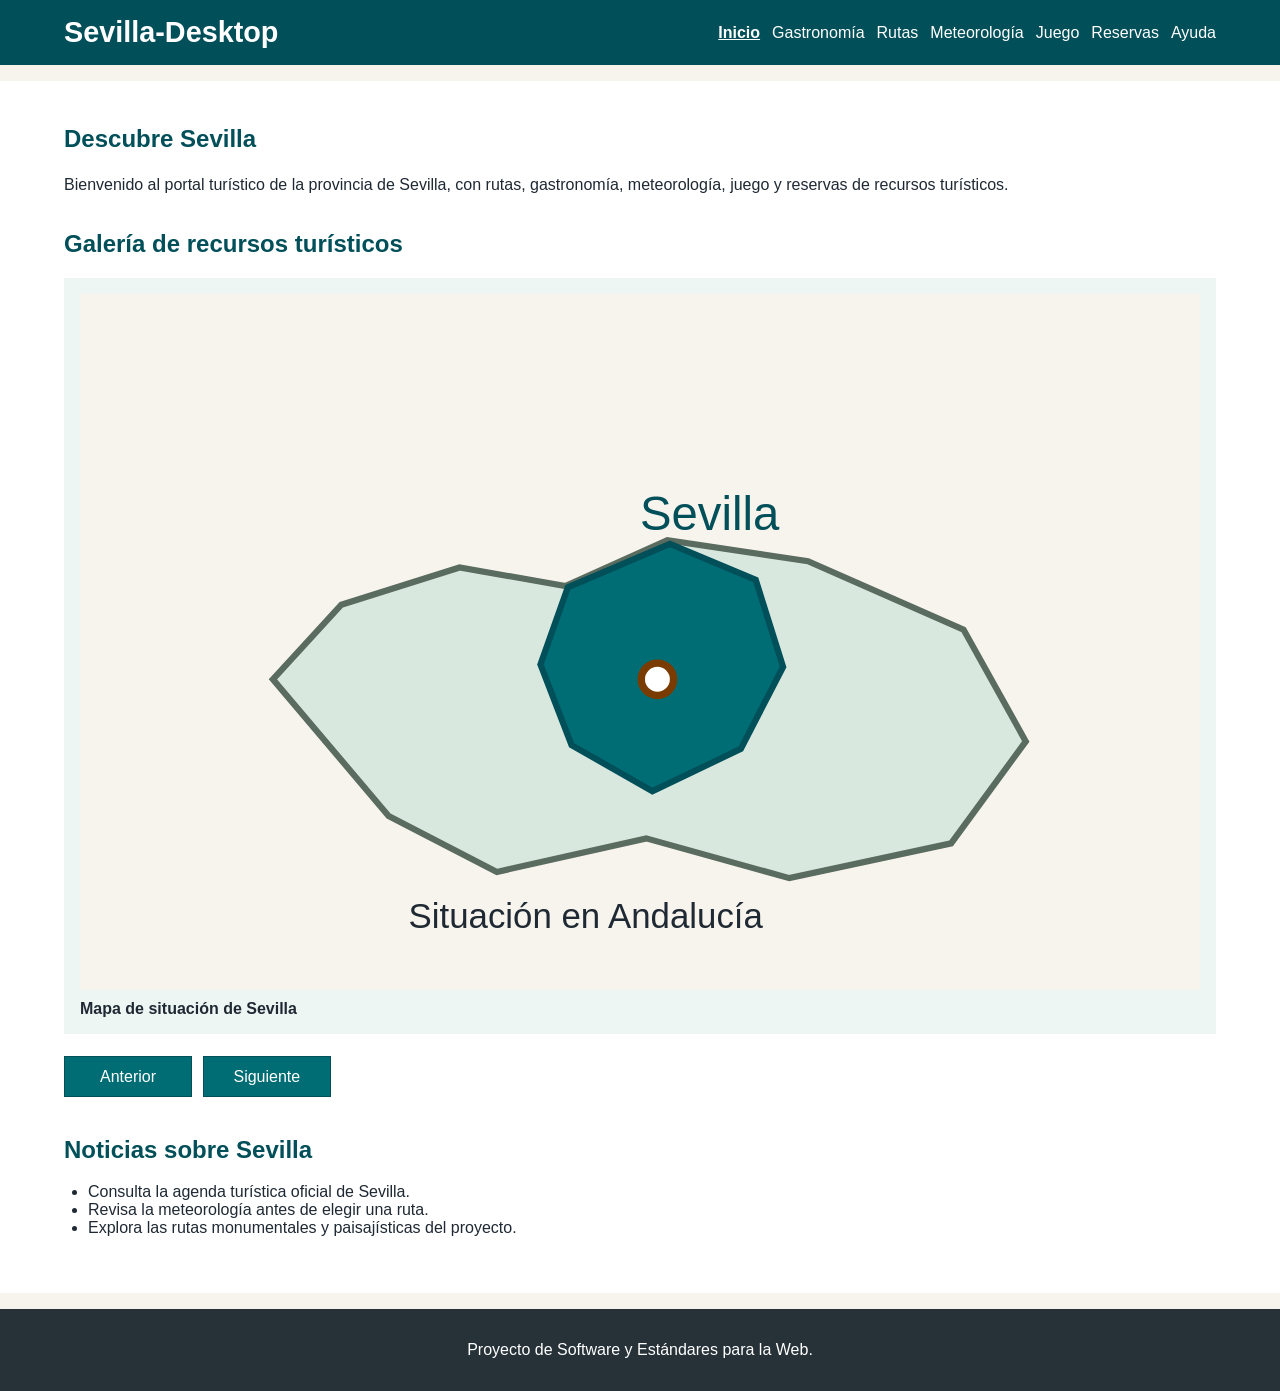
<file: index.html>
<!DOCTYPE HTML>
<html lang="es">
<head>
    <meta charset="UTF-8" />
    <title>Sevilla-Desktop</title>
    <meta name="author" content="Hugo Tejedor" />
    <meta name="description" content="Página principal de recursos turísticos de Sevilla" />
    <meta name="keywords" content="Sevilla, turismo, gastronomía, rutas, meteorología, reservas" />
    <meta name="viewport" content="width=device-width, initial-scale=1.0" />
    <link rel="stylesheet" type="text/css" href="estilo/estilo.css" />
    <link rel="stylesheet" type="text/css" href="estilo/layout.css" />
    <script src="https://code.jquery.com/jquery-3.6.0.min.js"></script>
    <script src="js/index.js" defer></script>
</head>
<body>
    <header>
        <h1><a href="index.html" title="Volver a la página principal">Sevilla-Desktop</a></h1>
        <nav>
            <a href="index.html" class="activo" title="Inicio">Inicio</a>
            <a href="gastronomia.html" title="Gastronomía">Gastronomía</a>
            <a href="rutas.html" title="Rutas">Rutas</a>
            <a href="meteorologia.html" title="Meteorología">Meteorología</a>
            <a href="juego.html" title="Juego">Juego</a>
            <a href="reservas.php" title="Reservas">Reservas</a>
            <a href="ayuda.html" title="Ayuda">Ayuda</a>
        </nav>
    </header>

    <main>
        <section>
            <h2>Descubre Sevilla</h2>
            <p>Bienvenido al portal turístico de la provincia de Sevilla, con rutas, gastronomía, meteorología, juego y reservas de recursos turísticos.</p>
        </section>

        <section>
            <h2>Galería de recursos turísticos</h2>
            <figure>
                <img src="multimedia/catedral.jpg" alt="Catedral de Sevilla" />
                <figcaption>Catedral de Sevilla</figcaption>
            </figure>
            <button type="button">Anterior</button>
            <button type="button">Siguiente</button>
        </section>

        <section>
            <h2>Noticias sobre Sevilla</h2>
            <p>Cargando noticias recientes...</p>
        </section>
    </main>

    <footer>
        <p>Proyecto de Software y Estándares para la Web.</p>
    </footer>
</body>
</html>
</file>
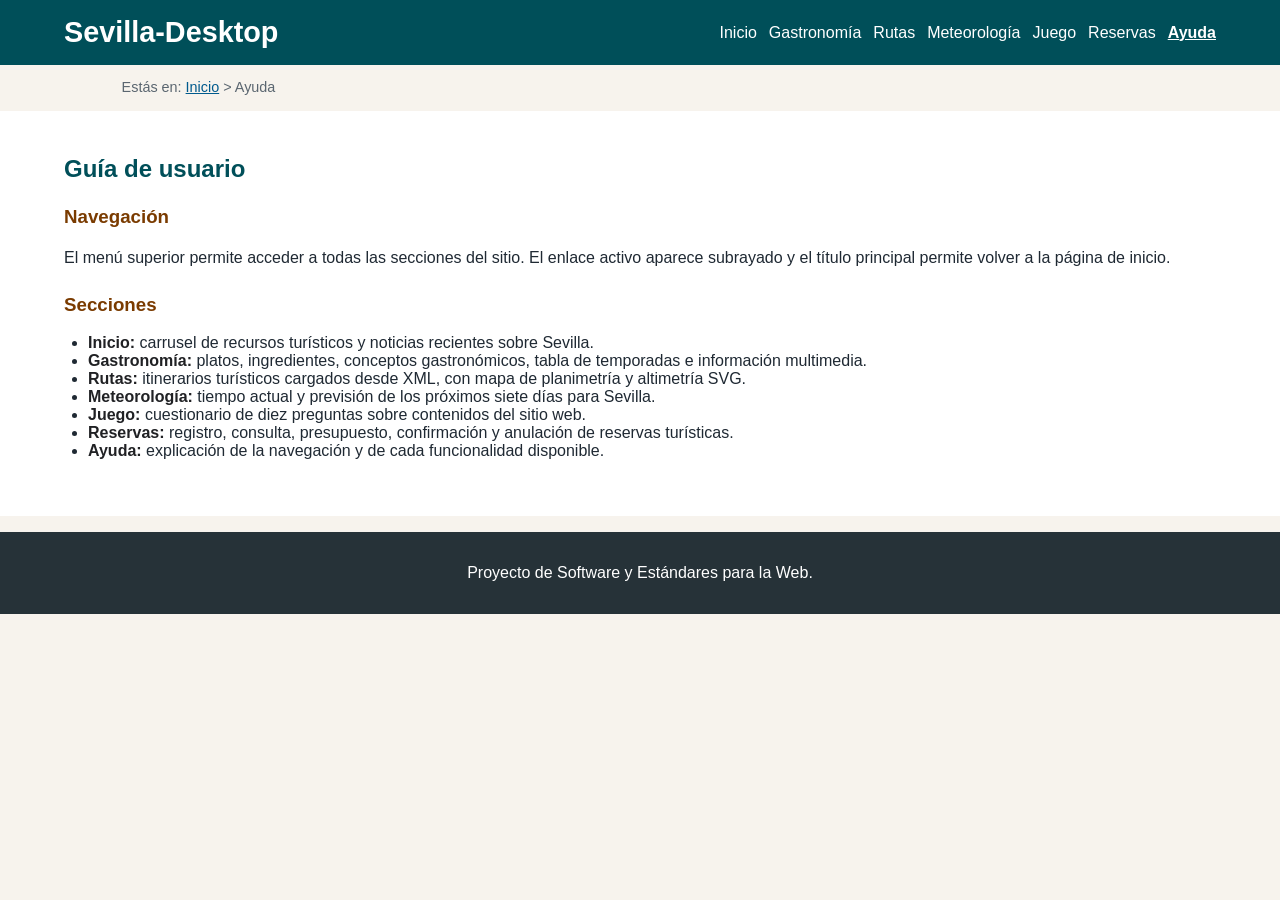
<file: ayuda.html>
<!DOCTYPE HTML>
<html lang="es">
<head>
    <meta charset="UTF-8" />
    <title>Sevilla-Desktop - Ayuda</title>
    <meta name="author" content="Hugo Tejedor" />
    <meta name="description" content="Ayuda de uso del sitio web Sevilla-Desktop" />
    <meta name="keywords" content="Sevilla, ayuda, navegación, proyecto web" />
    <meta name="viewport" content="width=device-width, initial-scale=1.0" />
    <link rel="stylesheet" type="text/css" href="estilo/estilo.css" />
    <link rel="stylesheet" type="text/css" href="estilo/layout.css" />
</head>
<body>
    <header>
        <h1><a href="index.html" title="Volver a la página principal">Sevilla-Desktop</a></h1>
        <nav>
            <a href="index.html" title="Inicio">Inicio</a>
            <a href="gastronomia.html" title="Gastronomía">Gastronomía</a>
            <a href="rutas.html" title="Rutas">Rutas</a>
            <a href="meteorologia.html" title="Meteorología">Meteorología</a>
            <a href="juego.html" title="Juego">Juego</a>
            <a href="reservas.php" title="Reservas">Reservas</a>
            <a href="ayuda.html" class="activo" title="Ayuda">Ayuda</a>
        </nav>
    </header>

    <p>Estás en: <a href="index.html">Inicio</a> &gt; Ayuda</p>

    <main>
        <section>
            <h2>Guía de usuario</h2>
            <article>
                <h3>Navegación</h3>
                <p>El menú superior permite acceder a todas las secciones del sitio. El enlace activo aparece subrayado y el título principal permite volver a la página de inicio.</p>
            </article>
            <article>
                <h3>Secciones</h3>
                <ul>
                    <li><strong>Inicio:</strong> carrusel de recursos turísticos y noticias recientes sobre Sevilla.</li>
                    <li><strong>Gastronomía:</strong> platos, ingredientes, conceptos gastronómicos, tabla de temporadas e información multimedia.</li>
                    <li><strong>Rutas:</strong> itinerarios turísticos cargados desde XML, con mapa de planimetría y altimetría SVG.</li>
                    <li><strong>Meteorología:</strong> tiempo actual y previsión de los próximos siete días para Sevilla.</li>
                    <li><strong>Juego:</strong> cuestionario de diez preguntas sobre contenidos del sitio web.</li>
                    <li><strong>Reservas:</strong> registro, consulta, presupuesto, confirmación y anulación de reservas turísticas.</li>
                    <li><strong>Ayuda:</strong> explicación de la navegación y de cada funcionalidad disponible.</li>
                </ul>
            </article>
        </section>
    </main>

    <footer>
        <p>Proyecto de Software y Estándares para la Web.</p>
    </footer>
</body>
</html>
</file>
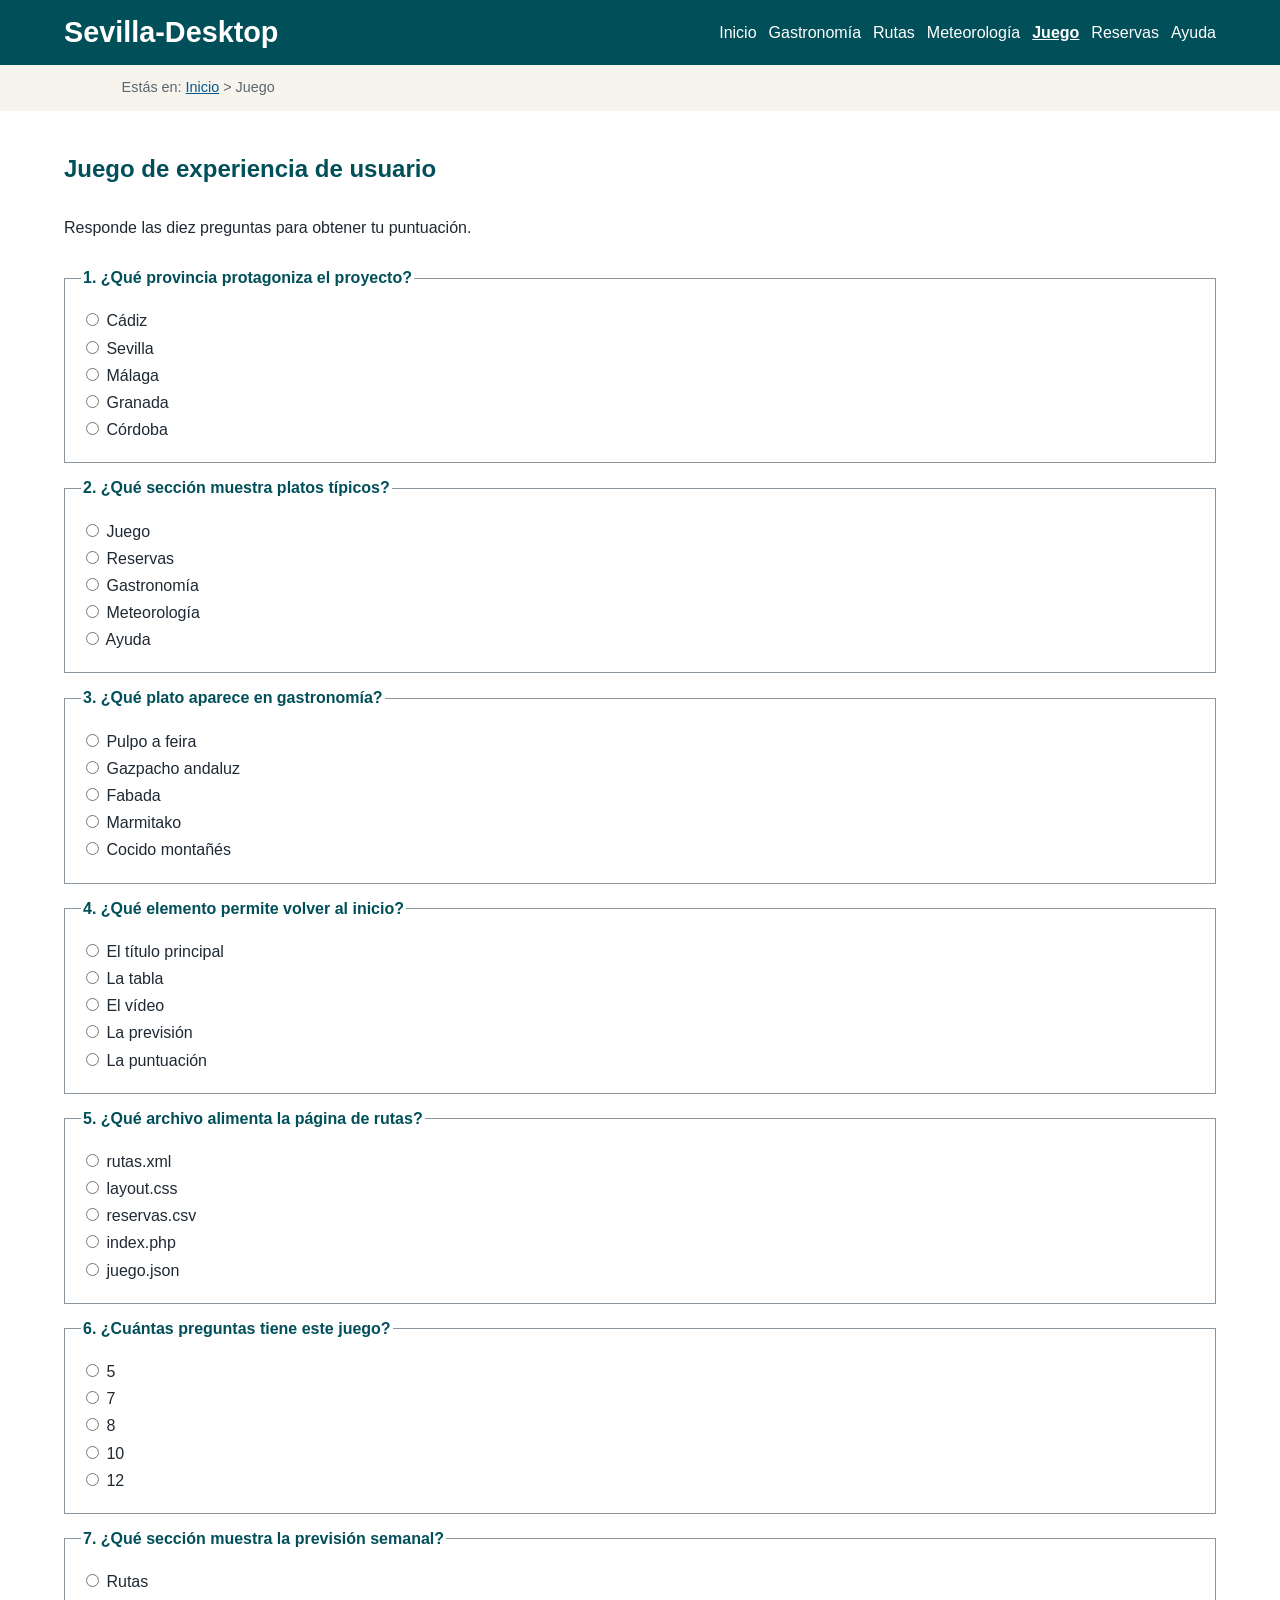
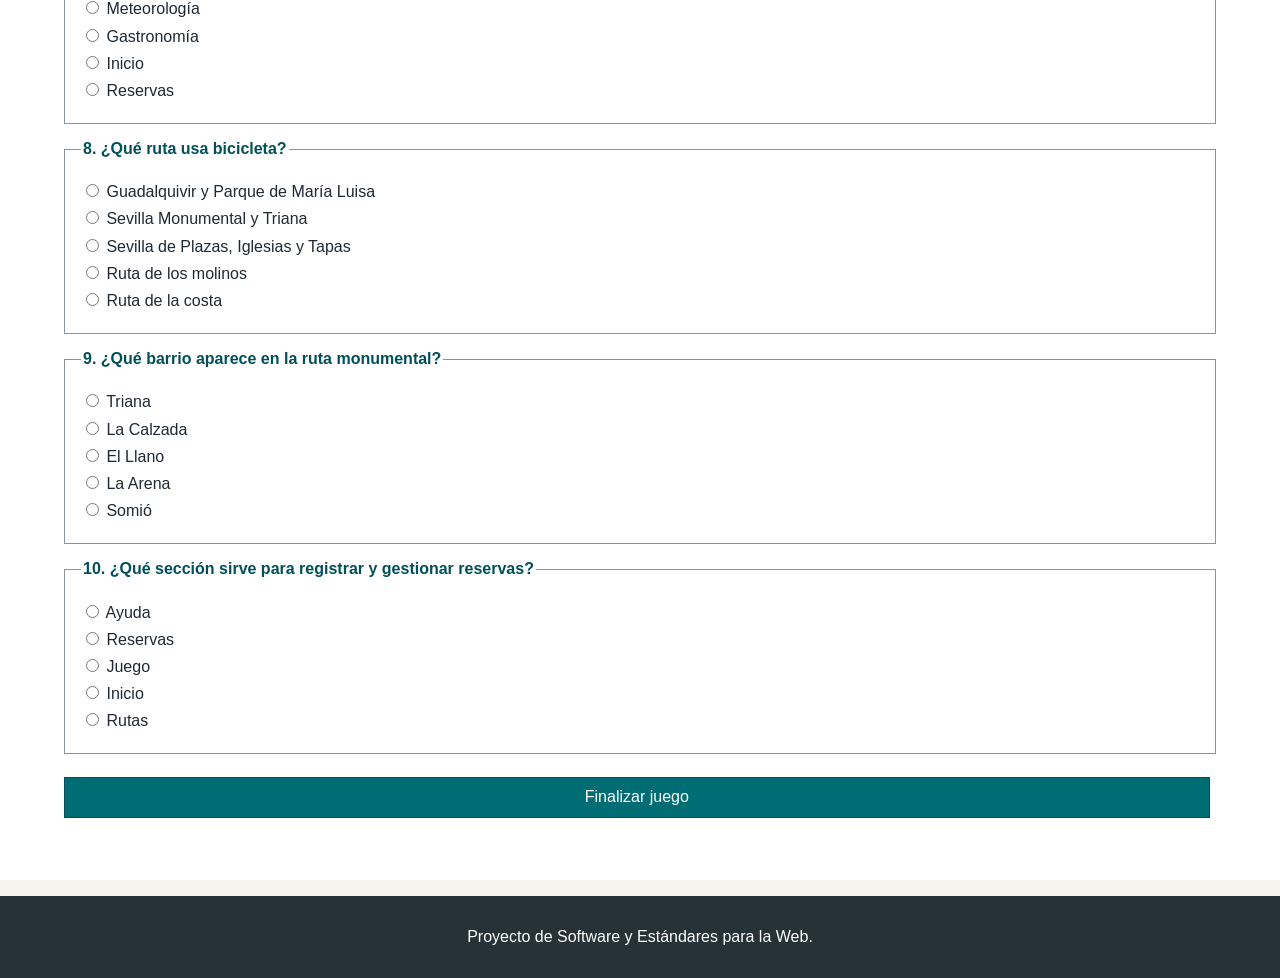
<file: juego.html>
<!DOCTYPE HTML>
<html lang="es">
<head>
    <meta charset="UTF-8" />
    <title>Sevilla-Desktop - Juego</title>
    <meta name="author" content="Hugo Tejedor" />
    <meta name="description" content="Juego de preguntas sobre Sevilla-Desktop" />
    <meta name="keywords" content="Sevilla, juego, cuestionario, turismo" />
    <meta name="viewport" content="width=device-width, initial-scale=1.0" />
    <link rel="stylesheet" type="text/css" href="estilo/estilo.css" />
    <link rel="stylesheet" type="text/css" href="estilo/layout.css" />
    <script src="js/juego.js" defer></script>
</head>
<body>
    <header>
        <h1><a href="index.html" title="Volver a la página principal">Sevilla-Desktop</a></h1>
        <nav>
            <a href="index.html" title="Inicio">Inicio</a>
            <a href="gastronomia.html" title="Gastronomía">Gastronomía</a>
            <a href="rutas.html" title="Rutas">Rutas</a>
            <a href="meteorologia.html" title="Meteorología">Meteorología</a>
            <a href="juego.html" class="activo" title="Juego">Juego</a>
            <a href="reservas.php" title="Reservas">Reservas</a>
            <a href="ayuda.html" title="Ayuda">Ayuda</a>
        </nav>
    </header>

    <p>Estás en: <a href="index.html">Inicio</a> &gt; Juego</p>

    <main>
        <section>
            <h2>Juego de experiencia de usuario</h2>
            <form action="#" method="get">
                <p>Responde las diez preguntas para obtener tu puntuación.</p>
            </form>
        </section>
    </main>

    <footer>
        <p>Proyecto de Software y Estándares para la Web.</p>
    </footer>
</body>
</html>
</file>
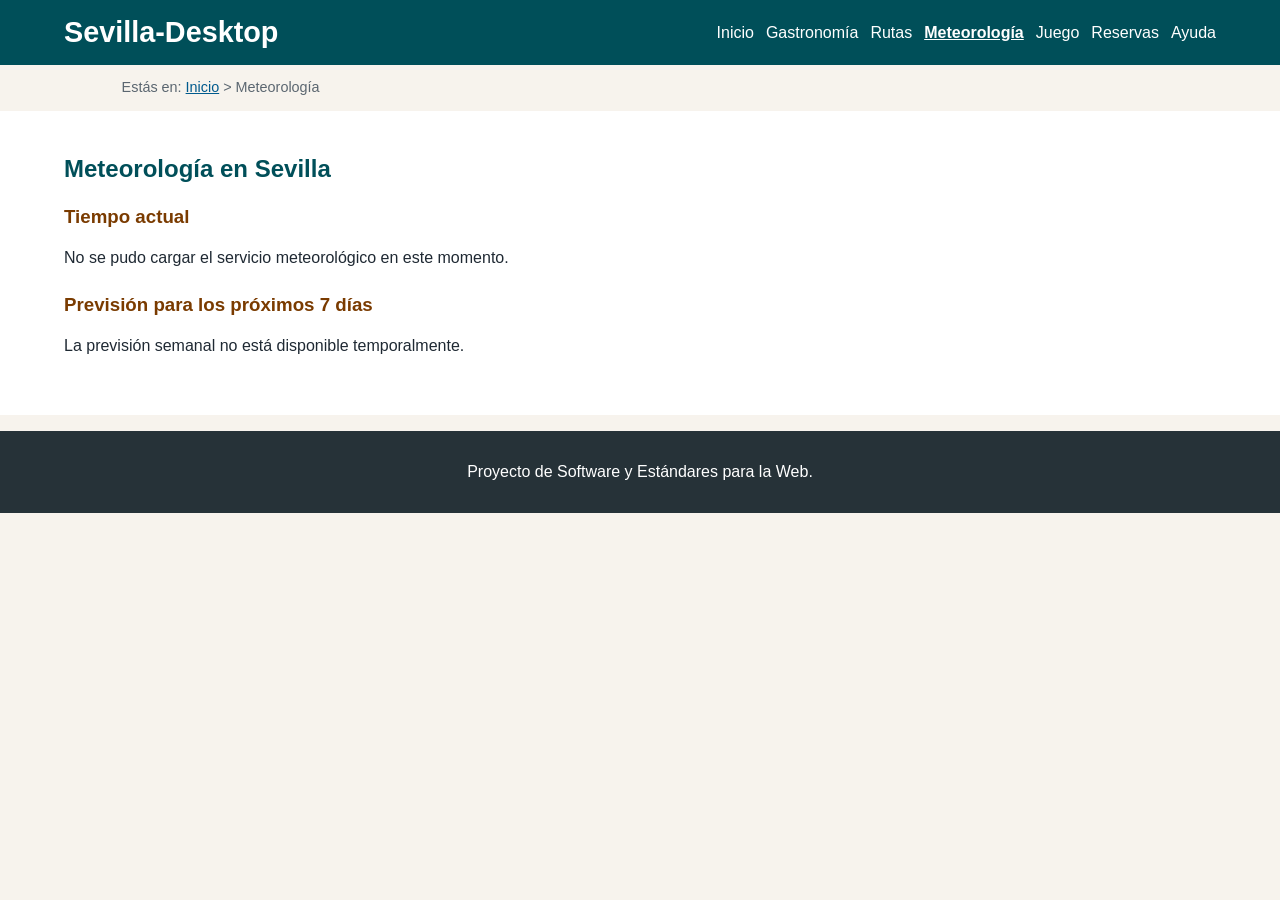
<file: meteorologia.html>
<!DOCTYPE HTML>
<html lang="es">
<head>
    <meta charset="UTF-8" />
    <title>Sevilla-Desktop - Meteorología</title>
    <meta name="author" content="Hugo Tejedor" />
    <meta name="description" content="Meteorología actual y previsión semanal de Sevilla" />
    <meta name="keywords" content="Sevilla, meteorología, tiempo, previsión" />
    <meta name="viewport" content="width=device-width, initial-scale=1.0" />
    <link rel="stylesheet" type="text/css" href="estilo/estilo.css" />
    <link rel="stylesheet" type="text/css" href="estilo/layout.css" />
    <script src="https://code.jquery.com/jquery-3.6.0.min.js"></script>
    <script src="js/meteorologia.js" defer></script>
</head>
<body>
    <header>
        <h1><a href="index.html" title="Volver a la página principal">Sevilla-Desktop</a></h1>
        <nav>
            <a href="index.html" title="Inicio">Inicio</a>
            <a href="gastronomia.html" title="Gastronomía">Gastronomía</a>
            <a href="rutas.html" title="Rutas">Rutas</a>
            <a href="meteorologia.html" class="activo" title="Meteorología">Meteorología</a>
            <a href="juego.html" title="Juego">Juego</a>
            <a href="reservas.php" title="Reservas">Reservas</a>
            <a href="ayuda.html" title="Ayuda">Ayuda</a>
        </nav>
    </header>

    <p>Estás en: <a href="index.html">Inicio</a> &gt; Meteorología</p>

    <main>
        <section>
            <h2>Meteorología en Sevilla</h2>
            <article>
                <h3>Tiempo actual</h3>
                <p>Cargando información meteorológica...</p>
            </article>
            <article>
                <h3>Previsión para los próximos 7 días</h3>
                <p>Cargando previsión...</p>
            </article>
        </section>
    </main>

    <footer>
        <p>Proyecto de Software y Estándares para la Web.</p>
    </footer>
</body>
</html>
</file>
<file: estilo/estilo.css>
/* Especificidad: (0,0,1) */
body {
    font-family: Arial, Helvetica, sans-serif;
    background-color: #f7f3ed;
    color: #1f2933;
}

/* Especificidad: (0,0,1) */
header {
    background-color: #004f59;
    color: #ffffff;
}

/* Especificidad: (0,0,3) */
header h1 a {
    color: #ffffff; /* Contraste AAA con el fondo #004f59 definido en header. */
    text-decoration: none;
}

/* Especificidad: (0,0,2) */
nav a {
    color: #ffffff; /* Contraste AAA con el fondo #004f59 definido en header. */
    text-decoration: none;
}

/* Especificidad: (0,1,2). Excepción permitida para marcar el enlace activo del menú. */
nav a.activo {
    font-weight: bold;
    text-decoration: underline;
}

/* Especificidad: (0,0,2) */
body > p {
    color: #5b6670; /* Contraste AAA con el fondo #f7f3ed definido en body. */
    font-size: 0.9em;
}

/* Especificidad: (0,0,3) */
body > p a {
    color: #005a8d; /* Contraste AAA con el fondo #f7f3ed definido en body. */
}

/* Especificidad: (0,0,1) */
main {
    background-color: #ffffff;
    color: #1f2933;
}

/* Especificidad: (0,0,1) */
h2 {
    color: #004f59; /* Contraste AAA con el fondo #ffffff definido en main. */
}

/* Especificidad: (0,0,1) */
h3 {
    color: #7a3b00; /* Contraste AAA con el fondo #ffffff definido en main. */
}

/* Especificidad: (0,0,1) */
h4 {
    color: #004f59; /* Contraste AAA con el fondo #ffffff definido en main. */
}

/* Especificidad: (0,0,1) */
a {
    color: #005a8d; /* Contraste AAA con los fondos claros definidos en body y main. */
}

/* Especificidad: (0,0,1) */
button {
    background-color: #006d75;
    color: #ffffff;
    border: 0.12em solid #004f59;
    font: inherit;
    cursor: pointer;
}

/* Especificidad: (0,1,1) */
button:disabled {
    background-color: #6f7c82;
    color: #ffffff;
    cursor: not-allowed;
}

/* Especificidad: (0,0,1) */
table {
    border-collapse: collapse;
}

/* Especificidad: (0,0,1) */
caption {
    font-weight: bold;
}

/* Especificidad: (0,0,1) */
th {
    background-color: #004f59;
    color: #ffffff;
}

/* Especificidad: (0,0,1) */
td {
    border: 0.08em solid #8a949c;
}

/* Especificidad: (0,0,1) */
th {
    border: 0.08em solid #8a949c;
}

/* Especificidad: (0,0,1) */
figure {
    background-color: #eef6f4;
    color: #1f2933;
}

/* Especificidad: (0,0,1) */
figcaption {
    font-weight: bold;
}

/* Especificidad: (0,0,1) */
video {
    background-color: #000000;
    color: #ffffff;
}

/* Especificidad: (0,0,1) */
fieldset {
    border: 0.08em solid #8a949c;
}

/* Especificidad: (0,0,1) */
legend {
    font-weight: bold;
    color: #004f59; /* Contraste AAA con el fondo #ffffff definido en main. */
}

/* Especificidad: (0,0,1) */
footer {
    background-color: #263238;
    color: #ffffff;
}

/* Especificidad: (0,0,2) */
article div {
    background-color: #e6eef1;
    color: #1f2933;
    border: 0.08em solid #8a949c;
}

/* Especificidad: (0,0,3) */
article div img {
    border: 0;
}

/* Especificidad: (0,0,3) */
article div svg {
    background-color: rgba(255, 255, 255, 0.82);
}

/* Especificidad: (0,0,3) */
article div p {
    background-color: #ffffff;
    color: #1f2933;
}

/* Especificidad: (0,0,3) */
section article svg {
    border: 0.08em solid #8a949c;
}

/* Especificidad: (0,0,1) */
output {
    background-color: #eef6f4;
    color: #1f2933;
    font-weight: bold;
}

/* Especificidad: (0,0,1) */
input {
    accent-color: #006d75;
}

/* Especificidad: (0,0,2) */
tbody tr {
    background-color: #ffffff;
    color: #1f2933;
}

/* Especificidad: (0,1,2) */
tbody tr:nth-child(even) {
    background-color: #eef6f4;
    color: #1f2933;
}

/* Especificidad: (0,0,3) */
article figure img {
    max-height: 20em;
}

/* Especificidad: (0,0,2) */
section > p {
    line-height: 1.55;
}

/* Especificidad: (0,0,2) */
article > p {
    line-height: 1.55;
}

/* Especificidad: (0,0,1) */
strong {
    color: #202124; /* Contraste AAA con el fondo #ffffff definido en main. */
}
</file>
<file: estilo/layout.css>
/* Especificidad: (0,0,1) */
body {
    margin: 0;
}

/* Especificidad: (0,0,1) */
header {
    display: flex;
    flex-direction: row;
    justify-content: space-between;
    align-items: center;
    gap: 1em;
    padding: 1em 5vw;
}

/* Especificidad: (0,0,2) */
header h1 {
    margin: 0;
    font-size: 1.8em;
}

/* Especificidad: (0,0,1) */
nav {
    display: flex;
    flex-wrap: wrap;
    gap: 0.75em;
}

/* Especificidad: (0,0,2) */
nav a {
    padding: 0.35em 0;
}

/* Especificidad: (0,0,2) */
body > p {
    margin: 1em auto 0;
    max-width: 72em;
    padding: 0 5vw;
}

/* Especificidad: (0,0,1) */
main {
    max-width: 72em;
    margin: 1em auto;
    padding: 1.5em 5vw;
}

/* Especificidad: (0,0,1) */
section {
    margin-bottom: 2em;
}

/* Especificidad: (0,0,1) */
article {
    margin: 1.4em 0;
}

/* Especificidad: (0,0,1) */
figure {
    margin: 1em 0;
    padding: 1em;
}

/* Especificidad: (0,0,2) */
figure img {
    display: block;
    max-width: 100%;
    height: auto;
    margin: 0 auto;
}

/* Especificidad: (0,0,1) */
figcaption {
    margin-top: 0.6em;
}

/* Especificidad: (0,0,1) */
button {
    min-width: 8em;
    margin: 0.4em 0.4em 0.4em 0;
    padding: 0.65em 1em;
}

/* Especificidad: (0,0,1) */
table {
    width: 100%;
    margin: 1em 0;
}

/* Especificidad: (0,0,1) */
caption {
    padding: 0.6em;
}

/* Especificidad: (0,0,1) */
th {
    padding: 0.65em;
}

/* Especificidad: (0,0,1) */
td {
    padding: 0.65em;
}

/* Especificidad: (0,0,1) */
video {
    display: block;
    width: 100%;
    max-width: 48em;
    height: auto;
}

/* Especificidad: (0,0,1) */
form {
    display: grid;
    gap: 1em;
}

/* Especificidad: (0,0,1) */
fieldset {
    margin: 0;
    padding: 1em;
}

/* Especificidad: (0,0,1) */
label {
    display: block;
    margin: 0.45em 0;
}

/* Especificidad: (0,0,1) */
footer {
    padding: 1em 5vw;
    text-align: center;
}

/* Especificidad: (0,0,2) */
article div {
    position: relative;
    display: grid;
    grid-template-columns: repeat(3, 1fr);
    overflow: hidden;
    min-height: 22em;
    margin: 1em 0;
}

/* Especificidad: (0,0,3) */
article div img {
    width: 100%;
    height: 100%;
}

/* Especificidad: (0,0,3) */
article div svg {
    position: absolute;
    inset: 0;
    width: 100%;
    height: 100%;
}

/* Especificidad: (0,0,3) */
article div p {
    position: absolute;
    left: 1em;
    bottom: 1em;
    margin: 0;
    padding: 0.5em;
}

/* Especificidad: (0,0,3) */
section article svg {
    display: block;
    width: 100%;
    max-width: 56em;
    height: auto;
    margin: 1em 0;
}

/* Especificidad: (0,0,1) */
output {
    display: block;
    padding: 1em;
}

/* Especificidad: (0,0,2) */
section article {
    break-inside: avoid;
}

/* Especificidad: (0,0,1) */
ol {
    padding-left: 1.5em;
}

/* Especificidad: (0,0,1) */
ul {
    padding-left: 1.5em;
}

/* Especificidad: (0,0,1) */
dl {
    display: grid;
    grid-template-columns: 12em 1fr;
    gap: 0.5em 1em;
}

/* Especificidad: (0,0,1) */
dt {
    font-weight: bold;
}

/* Especificidad: (0,0,1) */
dd {
    margin: 0;
}

/* Media query para tableta. */
@media (max-width: 720px) {
    /* Especificidad: (0,0,1) */
    header {
        flex-direction: column; /* Redefinición provocada por media query para adaptar la cabecera. */
        align-items: flex-start; /* Redefinición provocada por media query para adaptar la cabecera. */
    }

    /* Especificidad: (0,0,1) */
    nav {
        flex-direction: column; /* Redefinición provocada por media query para adaptar el menú. */
    }

    /* Especificidad: (0,0,1) */
    dl {
        grid-template-columns: 1fr; /* Redefinición provocada por media query para adaptar la lista de definición. */
    }

    /* Especificidad: (0,0,2) */
    article div {
        grid-template-columns: repeat(2, 1fr); /* Redefinición provocada por media query para adaptar el mapa. */
    }
}

/* Media query para móvil. */
@media (max-width: 480px) {
    /* Especificidad: (0,0,1) */
    main {
        padding: 1em 4vw; /* Redefinición provocada por media query para adaptar el contenido. */
    }

    /* Especificidad: (0,0,2) */
    article div {
        grid-template-columns: 1fr; /* Redefinición provocada por media query para adaptar el mapa. */
    }

    /* Especificidad: (0,0,1) */
    button {
        width: 100%; /* Redefinición provocada por media query para adaptar los botones. */
    }
}
</file>
